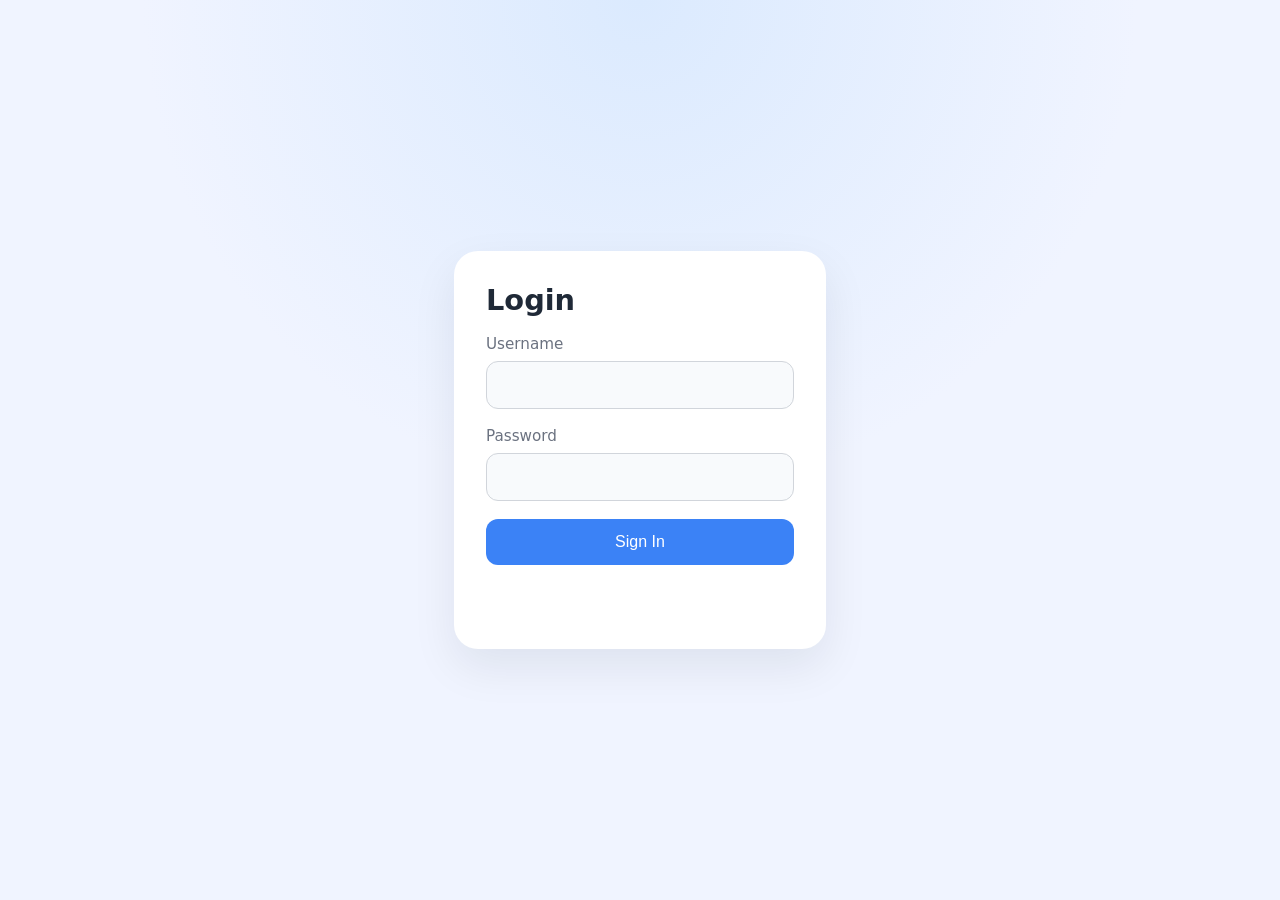
<file: test_proj/index.html>
<!DOCTYPE html>
<html lang="en">
<head>
  <meta charset="UTF-8" />
  <meta name="viewport" content="width=device-width, initial-scale=1.0" />
  <title>Login Page</title>
  <link rel="stylesheet" href="styles.css" />
</head>
<body>
  <main class="container">
    <section class="card" id="login-card">
      <h1>Login</h1>
      <form id="login-form">
        <label for="username">Username</label>
        <input type="text" id="username" name="username" autocomplete="username" required />

        <label for="password">Password</label>
        <input type="password" id="password" name="password" autocomplete="current-password" required />

        <button type="submit">Sign In</button>
      </form>
      <p class="message" id="message"></p>
    </section>

    <section class="card hidden" id="welcome-card">
      <h1>Welcome</h1>
      <p id="welcome-text"></p>
      <button id="logout-button">Logout</button>
    </section>
  </main>

  <script src="script.js"></script>
</body>
</html>
</file>
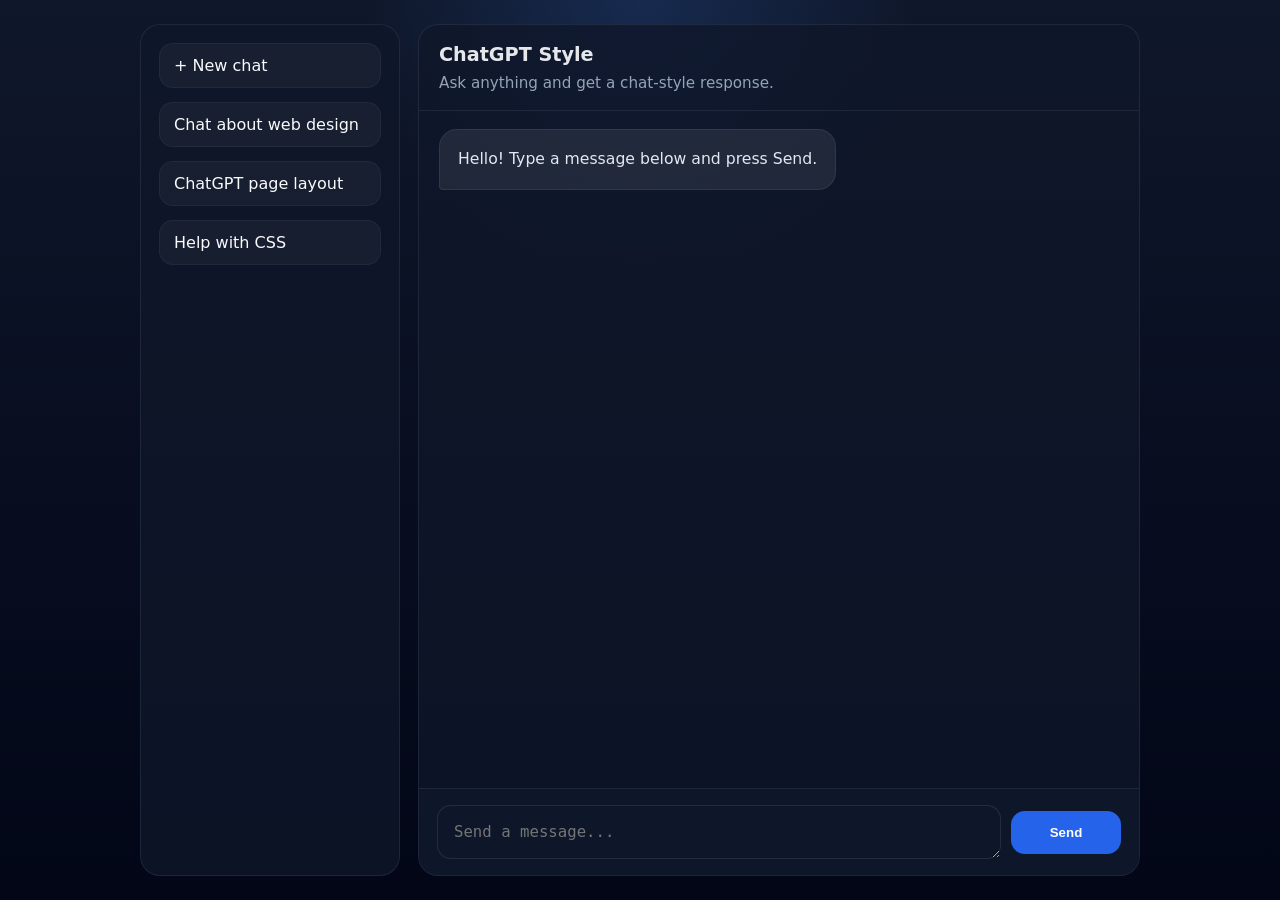
<file: test_proj/chatgpt.html>
<!DOCTYPE html>
<html lang="en">
<head>
  <meta charset="UTF-8" />
  <meta name="viewport" content="width=device-width, initial-scale=1.0" />
  <title>ChatGPT Style Page</title>
  <style>
    :root {
      color-scheme: dark;
      background: #0b1220;
      color: #e5e7eb;
      font-family: Inter, ui-sans-serif, system-ui, -apple-system, BlinkMacSystemFont, "Segoe UI", sans-serif;
    }

    * {
      box-sizing: border-box;
    }

    body {
      margin: 0;
      min-height: 100vh;
      background: radial-gradient(circle at top, rgba(59, 130, 246, .18), transparent 25%),
                  linear-gradient(180deg, #0f172a 0%, #020617 100%);
      display: flex;
      justify-content: center;
      padding: 24px;
    }

    .app {
      width: min(1000px, 100%);
      max-width: 1000px;
      min-height: 80vh;
      display: grid;
      grid-template-columns: 260px 1fr;
      gap: 18px;
    }

    .sidebar {
      background: rgba(15, 23, 42, 0.8);
      border: 1px solid rgba(148, 163, 184, 0.12);
      border-radius: 20px;
      padding: 18px;
      display: flex;
      flex-direction: column;
      gap: 14px;
      min-height: 600px;
    }

    .sidebar h1 {
      font-size: 1rem;
      margin: 0;
      letter-spacing: .03em;
      text-transform: uppercase;
      color: #cbd5e1;
    }

    .new-chat,
    .chat-item {
      width: 100%;
      padding: 12px 14px;
      border-radius: 14px;
      background: rgba(255, 255, 255, 0.04);
      border: 1px solid rgba(148, 163, 184, 0.08);
      color: #f8fafc;
      cursor: pointer;
      transition: background 0.2s ease;
    }

    .new-chat:hover,
    .chat-item:hover {
      background: rgba(255, 255, 255, 0.08);
    }

    .chat-pane {
      background: rgba(15, 23, 42, 0.8);
      border: 1px solid rgba(148, 163, 184, 0.12);
      border-radius: 20px;
      display: grid;
      grid-template-rows: auto 1fr auto;
      overflow: hidden;
      min-height: 600px;
    }

    .chat-header {
      padding: 18px 20px;
      border-bottom: 1px solid rgba(148, 163, 184, 0.12);
    }

    .chat-header h2 {
      margin: 0;
      font-size: 1.2rem;
    }

    .chat-header p {
      margin: 8px 0 0;
      color: #94a3b8;
      font-size: 0.95rem;
    }

    .messages {
      padding: 18px 20px;
      display: flex;
      flex-direction: column;
      gap: 18px;
      overflow-y: auto;
    }

    .message {
      display: grid;
      gap: 10px;
    }

    .message.user .bubble {
      justify-self: end;
      background: linear-gradient(135deg, #2563eb, #1d4ed8);
      color: white;
      border-radius: 18px 18px 4px 18px;
      max-width: 78%;
    }

    .message.bot .bubble {
      justify-self: start;
      background: rgba(255, 255, 255, 0.08);
      border: 1px solid rgba(148, 163, 184, 0.12);
      color: #e2e8f0;
      border-radius: 18px 18px 18px 4px;
      max-width: 78%;
    }

    .bubble {
      padding: 16px 18px;
      line-height: 1.7;
      white-space: pre-wrap;
      word-break: break-word;
      font-size: 0.98rem;
    }

    .input-area {
      padding: 16px 18px;
      border-top: 1px solid rgba(148, 163, 184, 0.12);
      background: rgba(15, 23, 42, 0.92);
      display: flex;
      gap: 10px;
      align-items: center;
    }

    .input-area textarea {
      flex: 1;
      min-height: 54px;
      max-height: 130px;
      resize: vertical;
      padding: 14px 16px;
      border: 1px solid rgba(148, 163, 184, 0.16);
      border-radius: 14px;
      background: rgba(15, 23, 42, 0.96);
      color: #e2e8f0;
      font-size: 0.98rem;
      line-height: 1.5;
      outline: none;
    }

    .input-area button {
      min-width: 110px;
      padding: 14px 18px;
      border: none;
      border-radius: 14px;
      background: #2563eb;
      color: white;
      font-weight: 600;
      cursor: pointer;
    }

    .input-area button:hover {
      background: #1d4ed8;
    }

    .footer-note {
      font-size: 0.85rem;
      color: #94a3b8;
      text-align: center;
      padding: 12px 18px;
    }

    @media (max-width: 820px) {
      .app {
        grid-template-columns: 1fr;
      }
    }
  </style>
</head>
<body>
  <div class="app">
    <aside class="sidebar">
      <div class="new-chat">+ New chat</div>
      <div class="chat-item">Chat about web design</div>
      <div class="chat-item">ChatGPT page layout</div>
      <div class="chat-item">Help with CSS</div>
    </aside>

    <section class="chat-pane">
      <div class="chat-header">
        <h2>ChatGPT Style</h2>
        <p>Ask anything and get a chat-style response.</p>
      </div>

      <div class="messages" id="messages">
        <div class="message bot">
          <div class="bubble">Hello! Type a message below and press Send.</div>
        </div>
      </div>

      <div class="input-area">
        <textarea id="prompt" placeholder="Send a message..." rows="1"></textarea>
        <button id="sendBtn">Send</button>
      </div>
    </section>
  </div>

  <script>
    const messages = document.getElementById('messages');
    const promptInput = document.getElementById('prompt');
    const sendBtn = document.getElementById('sendBtn');

    function addMessage(role, text) {
      const messageEl = document.createElement('div');
      messageEl.className = `message ${role}`;
      const bubble = document.createElement('div');
      bubble.className = 'bubble';
      bubble.textContent = text;
      messageEl.appendChild(bubble);
      messages.appendChild(messageEl);
      messages.scrollTop = messages.scrollHeight;
    }

    function botReply(userText) {
      const reply = `This is a static ChatGPT-style demo. You typed: "${userText}"`;
      addMessage('bot', reply);
    }

    sendBtn.addEventListener('click', () => {
      const value = promptInput.value.trim();
      if (!value) return;
      addMessage('user', value);
      promptInput.value = '';
      setTimeout(() => botReply(value), 500);
    });

    promptInput.addEventListener('keydown', (event) => {
      if (event.key === 'Enter' && !event.shiftKey) {
        event.preventDefault();
        sendBtn.click();
      }
    });
  </script>
</body>
</html>
</file>
<file: test_proj/styles.css>
:root {
  --bg: #f0f4ff;
  --card: #ffffff;
  --primary: #3b82f6;
  --text: #1f2937;
  --muted: #6b7280;
}

* {
  box-sizing: border-box;
}

body {
  margin: 0;
  min-height: 100vh;
  display: grid;
  place-items: center;
  background: radial-gradient(circle at top, #dbeafe 0%, var(--bg) 45%);
  font-family: Inter, system-ui, -apple-system, BlinkMacSystemFont, "Segoe UI", sans-serif;
  color: var(--text);
}

.container {
  width: min(420px, 90vw);
  padding: 24px;
}

.card {
  background: var(--card);
  border-radius: 24px;
  padding: 32px;
  box-shadow: 0 18px 45px rgba(15, 23, 42, 0.08);
}

h1 {
  font-size: 1.8rem;
  margin: 0 0 18px;
}

label {
  display: block;
  margin-bottom: 8px;
  color: var(--muted);
  font-size: 0.95rem;
}

input {
  width: 100%;
  padding: 14px 16px;
  margin-bottom: 18px;
  border: 1px solid #d1d5db;
  border-radius: 12px;
  background: #f8fafc;
  font-size: 1rem;
}

button {
  width: 100%;
  padding: 14px 18px;
  border: none;
  border-radius: 12px;
  background: var(--primary);
  color: white;
  font-size: 1rem;
  cursor: pointer;
}

button:hover {
  background: #2563eb;
}

.message {
  margin-top: 14px;
  min-height: 22px;
  color: #dc2626;
  font-size: 0.95rem;
}

.hidden {
  display: none;
}

#welcome-text {
  margin: 0 0 24px;
  line-height: 1.6;
}
</file>
